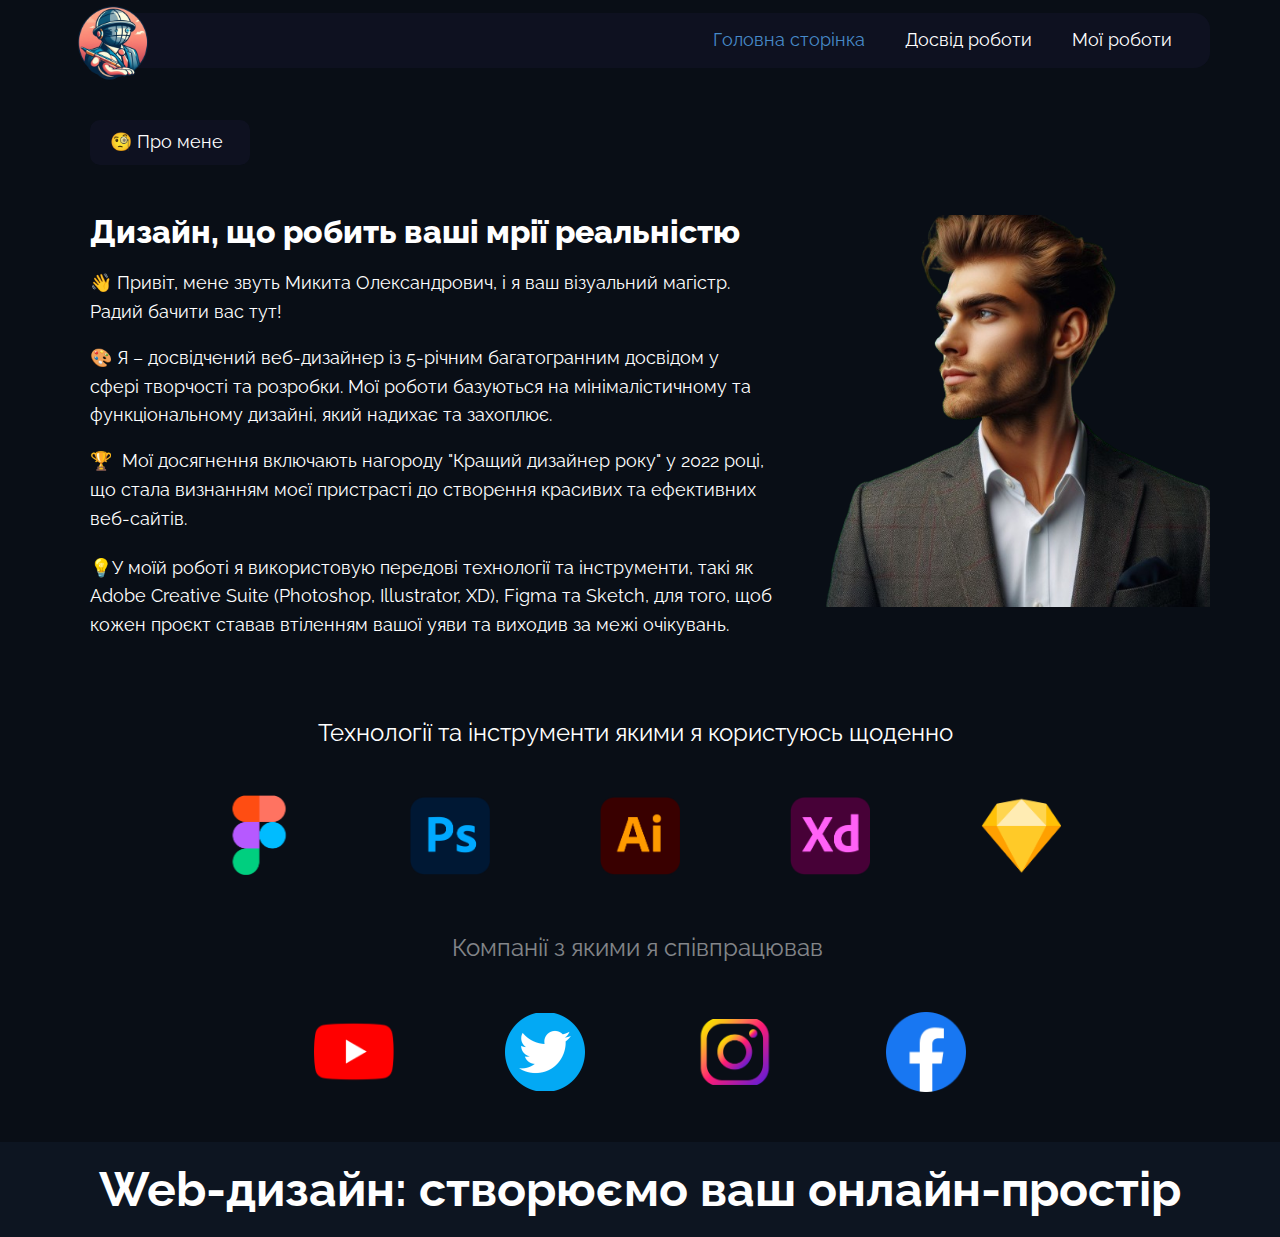
<file: MainPortfolio/index.html>
<!DOCTYPE html>
<html style="font-size: 16px;" lang="en"><head>
    <meta name="viewport" content="width=device-width, initial-scale=1.0">
    <meta charset="utf-8">
    <meta name="keywords" content="​Дизайн, що робить ваші мрії реальністю, ​Технології та інструменти якими я користуюсь щоденно, ​Компанії з якими я співпрацював">
    <meta name="description" content="Коротка інформація про дизайнера">
    <title>AboutMe</title>
    <link rel="stylesheet" href="nicepage.css" media="screen">
<link rel="stylesheet" href="AboutMe.css" media="screen">
    <script class="u-script" type="text/javascript" src="jquery.js" defer=""></script>
    <script class="u-script" type="text/javascript" src="nicepage.js" defer=""></script>
    <meta name="generator" content="Nicepage 6.8.9, nicepage.com">
    <link id="u-theme-google-font" rel="stylesheet" href="https://fonts.googleapis.com/css?family=Roboto:100,100i,300,300i,400,400i,500,500i,700,700i,900,900i|Open+Sans:300,300i,400,400i,500,500i,600,600i,700,700i,800,800i">
    <link id="u-page-google-font" rel="stylesheet" href="https://fonts.googleapis.com/css?family=Raleway:100,100i,200,200i,300,300i,400,400i,500,500i,600,600i,700,700i,800,800i,900,900i">
    <link rel="icon" type="image/x-icon" href="images/image_2024-04-22_13-17-17.png">
    
    
    
    <script type="application/ld+json">{
		"@context": "http://schema.org",
		"@type": "Organization",
		"name": "MainPortfolio"
}</script>
    <meta name="theme-color" content="#478ac9">
    <meta property="og:title" content="AboutMe">
    <meta property="og:type" content="website">
  <meta data-intl-tel-input-cdn-path="intlTelInput/"></head>
  <body data-path-to-root="./" data-include-products="false" class="u-body u-xl-mode" data-lang="en"><header class="u-clearfix u-custom-color-1 u-header u-header" id="sec-81fc"><div class="u-clearfix u-group-elements u-group-elements-1">
        <div class="u-custom-color-4 u-expanded-width-lg u-expanded-width-md u-expanded-width-sm u-expanded-width-xs u-radius u-shape u-shape-round u-shape-1"></div>
        <img class="u-expanded-height u-image u-image-contain u-image-default u-preserve-proportions u-image-1" src="images/image_2024-04-22_13-17-17.png" alt="" data-image-width="236" data-image-height="226">
        <nav class="u-align-right-lg u-align-right-md u-align-right-sm u-align-right-xs u-menu u-menu-one-level u-offcanvas u-menu-1">
          <div class="menu-collapse u-custom-font" style="font-size: 0.875rem; letter-spacing: 0px; font-family: Raleway;">
            <a class="u-button-style u-custom-left-right-menu-spacing u-custom-padding-bottom u-custom-text-color u-custom-text-shadow u-custom-top-bottom-menu-spacing u-nav-link u-text-active-palette-1-base u-text-hover-palette-2-base" href="#">
              <svg class="u-svg-link" viewBox="0 0 24 24"><use xlink:href="#svg-b548"></use></svg>
              <svg class="u-svg-content" version="1.1" id="svg-b548" viewBox="0 0 16 16" x="0px" y="0px" xmlns:xlink="http://www.w3.org/1999/xlink" xmlns="http://www.w3.org/2000/svg"><g><rect y="1" width="16" height="2"></rect><rect y="7" width="16" height="2"></rect><rect y="13" width="16" height="2"></rect>
</g></svg>
            </a>
          </div>
          <div class="u-custom-menu u-nav-container">
            <ul class="u-custom-font u-nav u-unstyled u-nav-1"><li class="u-nav-item"><a class="u-button-style u-nav-link u-text-active-palette-1-base u-text-custom-color-2 u-text-hover-palette-2-base" href="index.html" style="padding: 10px 20px;">Головна сторінка</a>
</li><li class="u-nav-item"><a class="u-button-style u-nav-link u-text-active-palette-1-base u-text-custom-color-2 u-text-hover-palette-2-base" href="Experience.html" style="padding: 10px 20px;">Досвід роботи</a>
</li><li class="u-nav-item"><a class="u-button-style u-nav-link u-text-active-palette-1-base u-text-custom-color-2 u-text-hover-palette-2-base" href="MyWork.html" style="padding: 10px 20px;">Мої роботи</a>
</li></ul>
          </div>
          <div class="u-custom-menu u-nav-container-collapse">
            <div class="u-black u-container-style u-expanded-width u-inner-container-layout u-opacity u-opacity-95 u-sidenav">
              <div class="u-inner-container-layout u-sidenav-overflow">
                <div class="u-expanded u-menu-close"></div>
                <ul class="u-align-center u-nav u-popupmenu-items u-unstyled u-nav-2"><li class="u-nav-item"><a class="u-button-style u-nav-link" href="index.html">Головна сторінка</a>
</li><li class="u-nav-item"><a class="u-button-style u-nav-link" href="Experience.html">Досвід роботи</a>
</li><li class="u-nav-item"><a class="u-button-style u-nav-link" href="MyWork.html">Мої роботи</a>
</li></ul>
              </div>
            </div>
            <div class="u-black u-menu-overlay u-opacity u-opacity-70"></div>
          </div>
        </nav>
      </div></header>
    <section class="u-clearfix u-custom-color-1 u-section-1" id="sec-91f1">
      <div class="u-clearfix u-sheet u-valign-middle-sm u-sheet-1">
        <div class="u-container-style u-custom-color-4 u-group u-hidden-md u-hidden-sm u-hidden-xs u-radius u-shape-round u-group-1">
          <div class="u-container-layout u-container-layout-1">
            <p class="u-custom-font u-text u-text-1">🧐 Про мене</p>
          </div>
        </div>
        <div class="custom-expanded u-container-style u-custom-color-1 u-expanded-width-lg u-expanded-width-md u-expanded-width-sm u-expanded-width-xl u-group u-group-2">
          <div class="u-container-layout u-valign-bottom-xs u-container-layout-2">
            <h1 class="u-align-center-md u-align-center-sm u-align-center-xs u-custom-font u-text u-text-2"> Дизайн, що робить ваші мрії реальністю</h1>
            <img class="u-hidden-md u-hidden-sm u-hidden-xs u-image u-image-contain u-image-default u-preserve-proportions u-image-1" src="images/image.png" alt="" data-image-width="1000" data-image-height="1000">
            <p class="u-custom-font u-text u-text-3"> 👋 Привіт, мене звуть Микита Олександрович, і я ваш візуальний магістр. Радий бачити вас тут!&nbsp;</p>
            <p class="u-custom-font u-text u-text-4"> 🎨 Я – досвідчений веб-дизайнер із 5-річним багатогранним досвідом у сфері творчості та розробки. Мої роботи базуються на мінімалістичному та функціональному дизайні, який надихає та захоплює.&nbsp;</p>
            <p class="u-custom-font u-text u-text-5"> 🏆&nbsp; Мої досягнення включають нагороду "Кращий дизайнер року" у 2022 році, що стала визнанням моєї пристрасті до створення красивих та ефективних веб-сайтів.&nbsp;</p>
            <p class="u-custom-font u-text u-text-6">💡​​У моїй роботі я використовую передові технології та інструменти, такі як Adobe Creative Suite (Photoshop, Illustrator, XD), Figma та Sketch, для того, щоб кожен проєкт ставав втіленням вашої уяви та виходив за межі очікувань.</p>
          </div>
        </div>
      </div>
    </section>
    <section class="u-clearfix u-custom-color-1 u-section-2" id="sec-444f">
      <div class="u-clearfix u-sheet u-valign-bottom-md u-sheet-1">
        <h2 class="u-align-center-lg u-align-center-md u-align-center-sm u-align-center-xs u-custom-font u-text u-text-1"> Технології та інструменти якими я користуюсь щоденно</h2>
        <div class="u-expanded-width-lg u-expanded-width-xs u-list u-list-1">
          <div class="u-repeater u-repeater-1">
            <div class="u-container-style u-list-item u-repeater-item">
              <div class="u-container-layout u-similar-container u-valign-middle-xl u-container-layout-1">
                <img class="u-image u-image-contain u-image-default u-preserve-proportions u-image-1" src="images/image_2024-04-22_14-06-07.png" alt="" data-image-width="165" data-image-height="165">
              </div>
            </div>
            <div class="u-container-align-center-xs u-container-style u-list-item u-repeater-item">
              <div class="u-container-layout u-similar-container u-valign-middle-xl u-container-layout-2">
                <img class="u-image u-image-contain u-image-default u-preserve-proportions u-image-2" src="images/image_2024-04-22_14-09-44.png" alt="" data-image-width="181" data-image-height="180">
              </div>
            </div>
            <div class="u-container-align-center-xs u-container-style u-list-item u-repeater-item">
              <div class="u-container-layout u-similar-container u-valign-middle-xl u-container-layout-3">
                <img class="u-image u-image-contain u-image-default u-preserve-proportions u-image-3" src="images/AI.png" alt="" data-image-width="181" data-image-height="180">
              </div>
            </div>
            <div class="u-container-align-center-xs u-container-style u-list-item u-repeater-item">
              <div class="u-container-layout u-similar-container u-valign-middle-xl u-container-layout-4">
                <img class="u-image u-image-contain u-image-default u-preserve-proportions u-image-4" src="images/xd.png" alt="" data-image-width="181" data-image-height="180">
              </div>
            </div>
            <div class="u-container-align-center-xs u-container-style u-list-item u-repeater-item">
              <div class="u-container-layout u-similar-container u-valign-middle-xl u-container-layout-5">
                <img class="u-image u-image-contain u-image-default u-preserve-proportions u-image-5" src="images/1.png" alt="" data-image-width="181" data-image-height="180">
              </div>
            </div>
          </div>
        </div>
        <h2 class="u-align-center-lg u-align-center-md u-align-center-sm u-align-center-xs u-custom-font u-text u-text-custom-color-7 u-text-2"> Компанії з якими я співпрацював</h2>
        <div class="u-expanded-width-xs u-list u-list-2">
          <div class="u-repeater u-repeater-2">
            <div class="u-container-style u-list-item u-repeater-item">
              <div class="u-container-layout u-similar-container u-valign-middle-xl u-container-layout-6">
                <img class="u-image u-image-contain u-image-default u-preserve-proportions u-image-6" src="images/youtube.png" alt="" data-image-width="176" data-image-height="138">
              </div>
            </div>
            <div class="u-container-style u-list-item u-repeater-item">
              <div class="u-container-layout u-similar-container u-valign-middle-xl u-container-layout-7">
                <img class="u-image u-image-contain u-image-default u-preserve-proportions u-image-7" src="images/twiter.png" alt="" data-image-width="160" data-image-height="156">
              </div>
            </div>
            <div class="u-container-style u-list-item u-repeater-item">
              <div class="u-container-layout u-similar-container u-valign-middle-xl u-container-layout-8">
                <img class="u-image u-image-contain u-image-default u-preserve-proportions u-image-8" src="images/insta.png" alt="" data-image-width="172" data-image-height="141">
              </div>
            </div>
            <div class="u-container-style u-list-item u-repeater-item">
              <div class="u-container-layout u-similar-container u-valign-middle-xl u-container-layout-9">
                <img class="u-image u-image-contain u-image-default u-preserve-proportions u-image-9" src="images/facebook.png" alt="" data-image-width="166" data-image-height="166">
              </div>
            </div>
          </div>
        </div>
      </div>
    </section>
    
    
    
    <footer class="u-align-center u-clearfix u-custom-color-1 u-footer u-footer" id="sec-3977"><div class="u-clearfix u-sheet u-valign-middle u-sheet-1">
        <p class="u-align-center-md u-align-center-sm u-align-center-xs u-custom-font u-small-text u-text u-text-variant u-text-1"> Web-дизайн: створюємо ваш онлайн-простір</p>
      </div></footer>
  
</body></html>
</file>
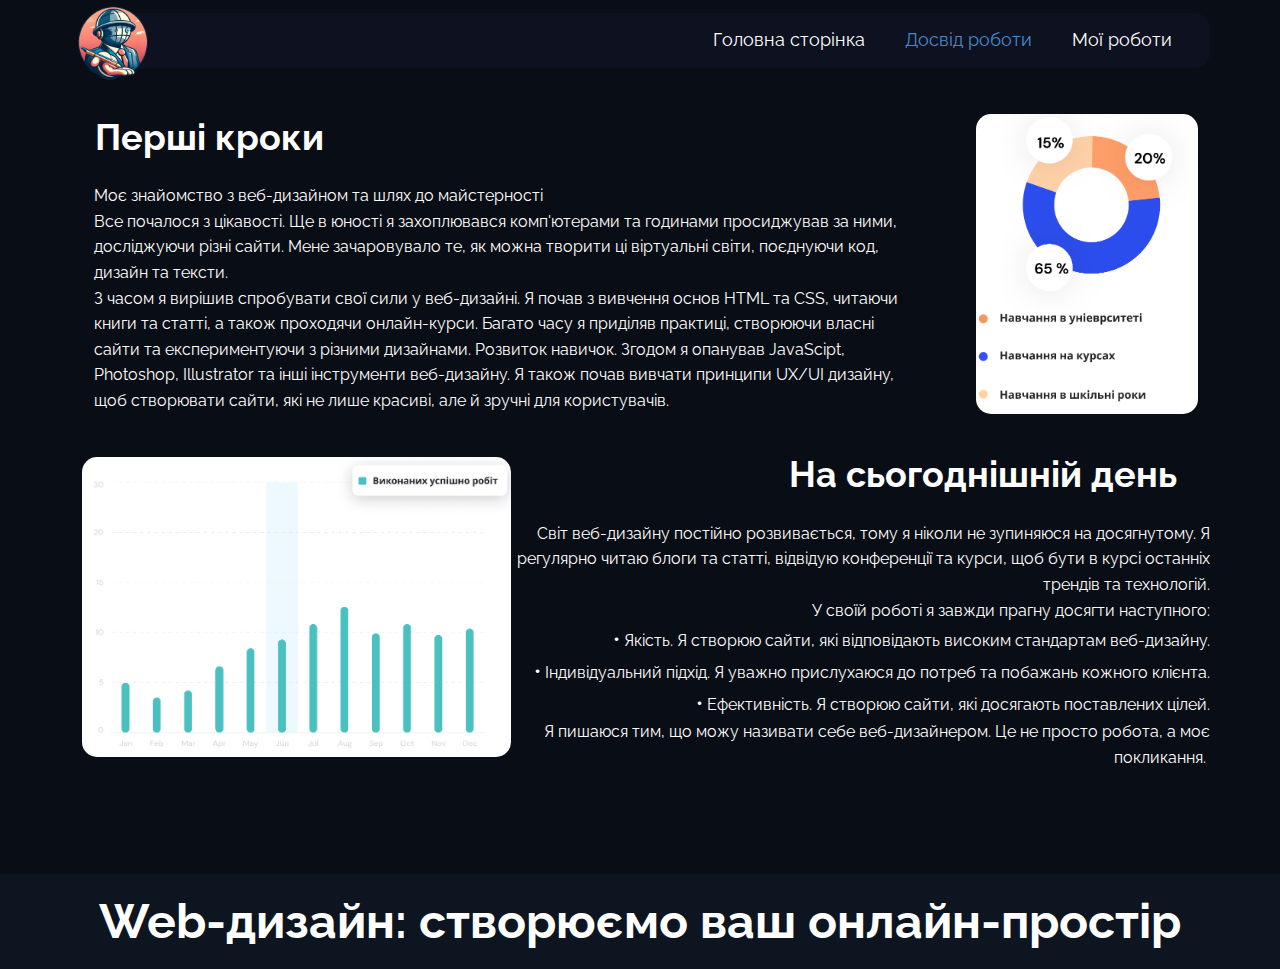
<file: MainPortfolio/Experience.html>
<!DOCTYPE html>
<html style="font-size: 16px;" lang="en"><head>
    <meta name="viewport" content="width=device-width, initial-scale=1.0">
    <meta charset="utf-8">
    <meta name="keywords" content="">
    <meta name="description" content="Основні навики та здібності дизайнера">
    <title>Experience</title>
    <link rel="stylesheet" href="nicepage.css" media="screen">
<link rel="stylesheet" href="Experience.css" media="screen">
    <script class="u-script" type="text/javascript" src="jquery.js" defer=""></script>
    <script class="u-script" type="text/javascript" src="nicepage.js" defer=""></script>
    <meta name="generator" content="Nicepage 6.8.9, nicepage.com">
    <link id="u-theme-google-font" rel="stylesheet" href="https://fonts.googleapis.com/css?family=Roboto:100,100i,300,300i,400,400i,500,500i,700,700i,900,900i|Open+Sans:300,300i,400,400i,500,500i,600,600i,700,700i,800,800i">
    <link id="u-page-google-font" rel="stylesheet" href="https://fonts.googleapis.com/css?family=Raleway:100,100i,200,200i,300,300i,400,400i,500,500i,600,600i,700,700i,800,800i,900,900i">
    <link rel="icon" type="image/x-icon" href="images/image_2024-04-22_13-17-17.png">
    
    
    <script type="application/ld+json">{
		"@context": "http://schema.org",
		"@type": "Organization",
		"name": "MainPortfolio"
}</script>
    <meta name="theme-color" content="#478ac9">
    <meta property="og:title" content="Experience">
    <meta property="og:type" content="website">
  <meta data-intl-tel-input-cdn-path="intlTelInput/"></head>
  <body data-path-to-root="./" data-include-products="false" class="u-body u-xl-mode" data-lang="en"><header class="u-clearfix u-custom-color-1 u-header u-header" id="sec-81fc"><div class="u-clearfix u-group-elements u-group-elements-1">
        <div class="u-custom-color-4 u-expanded-width-lg u-expanded-width-md u-expanded-width-sm u-expanded-width-xs u-radius u-shape u-shape-round u-shape-1"></div>
        <img class="u-expanded-height u-image u-image-contain u-image-default u-preserve-proportions u-image-1" src="images/image_2024-04-22_13-17-17.png" alt="" data-image-width="236" data-image-height="226">
        <nav class="u-align-right-lg u-align-right-md u-align-right-sm u-align-right-xs u-menu u-menu-one-level u-offcanvas u-menu-1">
          <div class="menu-collapse u-custom-font" style="font-size: 0.875rem; letter-spacing: 0px; font-family: Raleway;">
            <a class="u-button-style u-custom-left-right-menu-spacing u-custom-padding-bottom u-custom-text-color u-custom-text-shadow u-custom-top-bottom-menu-spacing u-nav-link u-text-active-palette-1-base u-text-hover-palette-2-base" href="#">
              <svg class="u-svg-link" viewBox="0 0 24 24"><use xlink:href="#svg-b548"></use></svg>
              <svg class="u-svg-content" version="1.1" id="svg-b548" viewBox="0 0 16 16" x="0px" y="0px" xmlns:xlink="http://www.w3.org/1999/xlink" xmlns="http://www.w3.org/2000/svg"><g><rect y="1" width="16" height="2"></rect><rect y="7" width="16" height="2"></rect><rect y="13" width="16" height="2"></rect>
</g></svg>
            </a>
          </div>
          <div class="u-custom-menu u-nav-container">
            <ul class="u-custom-font u-nav u-unstyled u-nav-1"><li class="u-nav-item"><a class="u-button-style u-nav-link u-text-active-palette-1-base u-text-custom-color-2 u-text-hover-palette-2-base" href="index.html" style="padding: 10px 20px;">Головна сторінка</a>
</li><li class="u-nav-item"><a class="u-button-style u-nav-link u-text-active-palette-1-base u-text-custom-color-2 u-text-hover-palette-2-base" href="Experience.html" style="padding: 10px 20px;">Досвід роботи</a>
</li><li class="u-nav-item"><a class="u-button-style u-nav-link u-text-active-palette-1-base u-text-custom-color-2 u-text-hover-palette-2-base" href="MyWork.html" style="padding: 10px 20px;">Мої роботи</a>
</li></ul>
          </div>
          <div class="u-custom-menu u-nav-container-collapse">
            <div class="u-black u-container-style u-expanded-width u-inner-container-layout u-opacity u-opacity-95 u-sidenav">
              <div class="u-inner-container-layout u-sidenav-overflow">
                <div class="u-expanded u-menu-close"></div>
                <ul class="u-align-center u-nav u-popupmenu-items u-unstyled u-nav-2"><li class="u-nav-item"><a class="u-button-style u-nav-link" href="index.html">Головна сторінка</a>
</li><li class="u-nav-item"><a class="u-button-style u-nav-link" href="Experience.html">Досвід роботи</a>
</li><li class="u-nav-item"><a class="u-button-style u-nav-link" href="MyWork.html">Мої роботи</a>
</li></ul>
              </div>
            </div>
            <div class="u-black u-menu-overlay u-opacity u-opacity-70"></div>
          </div>
        </nav>
      </div></header>
    <section class="u-clearfix u-custom-color-1 u-section-1" id="sec-5b36">
      <div class="u-clearfix u-sheet u-valign-middle-md u-valign-middle-sm u-valign-middle-xs u-sheet-1">
        <img class="u-image u-image-contain u-image-round u-radius u-image-1" src="images/image_2024-04-22_16-18-51.png" alt="" data-image-width="582" data-image-height="785">
        <h3 class="u-custom-font u-text u-text-default u-text-1"> Перші кроки</h3>
        <p class="u-custom-font u-hidden-md u-hidden-sm u-hidden-xs u-text u-text-2"> Моє знайомство з веб-дизайном та шлях до майстерності<br>Все почалося з цікавості. Ще в юності я захоплювався комп'ютерами та годинами просиджував за ними, досліджуючи різні сайти. Мене зачаровувало те, як можна творити ці віртуальні світи, поєднуючи код, дизайн та тексти.<br>З часом я вирішив спробувати свої сили у веб-дизайні. Я почав з вивчення основ HTML та CSS, читаючи книги та статті, а також проходячи онлайн-курси. Багато часу я приділяв практиці, створюючи власні сайти та експериментуючи з різними дизайнами. Розвиток навичок. Згодом я опанував JavaScipt, Photoshop, Illustrator та інші інструменти веб-дизайну. Я також почав вивчати принципи UX/UI дизайну, щоб створювати сайти, які не лише красиві, але й зручні для користувачів.
        </p>
        <h3 class="u-custom-font u-text u-text-default u-text-3"> На сьогоднішній день<span style="font-weight: 700;"></span>
        </h3>
        <p class="u-align-right u-custom-font u-hidden-md u-hidden-sm u-hidden-xs u-text u-text-4">&nbsp;Світ веб-дизайну постійно розвивається, тому я ніколи не зупиняюся на досягнутому. Я регулярно читаю блоги та статті, відвідую конференції та курси, щоб бути в курсі останніх трендів та технологій.<br>У своїй роботі я завжди прагну досягти наступного:<br>
          <span style="font-size: 1.25rem;">•</span>&nbsp;Якість.&nbsp;Я створюю сайти,&nbsp;які відповідають високим стандартам веб-дизайну.<br>
          <span style="font-size: 1.25rem;">•</span> Індивідуальний підхід.&nbsp;Я уважно прислухаюся до потреб та побажань кожного клієнта.<br>
          <span style="font-size: 1.25rem;">•</span> Ефективність.&nbsp;Я створюю сайти,&nbsp;які досягають поставлених цілей.<br>Я пишаюся тим, що можу називати себе веб-дизайнером. Це не просто робота, а моє покликання.&nbsp;
        </p>
        <img class="u-expanded-width-xs u-image u-image-contain u-image-round u-radius u-image-2" src="images/image_2024-04-22_16-18-23.png" alt="" data-image-width="1005" data-image-height="703">
      </div>
    </section>
    
    
    
    <footer class="u-align-center u-clearfix u-custom-color-1 u-footer u-footer" id="sec-3977"><div class="u-clearfix u-sheet u-valign-middle u-sheet-1">
        <p class="u-align-center-md u-align-center-sm u-align-center-xs u-custom-font u-small-text u-text u-text-variant u-text-1"> Web-дизайн: створюємо ваш онлайн-простір</p>
      </div></footer>  
</body></html>
</file>
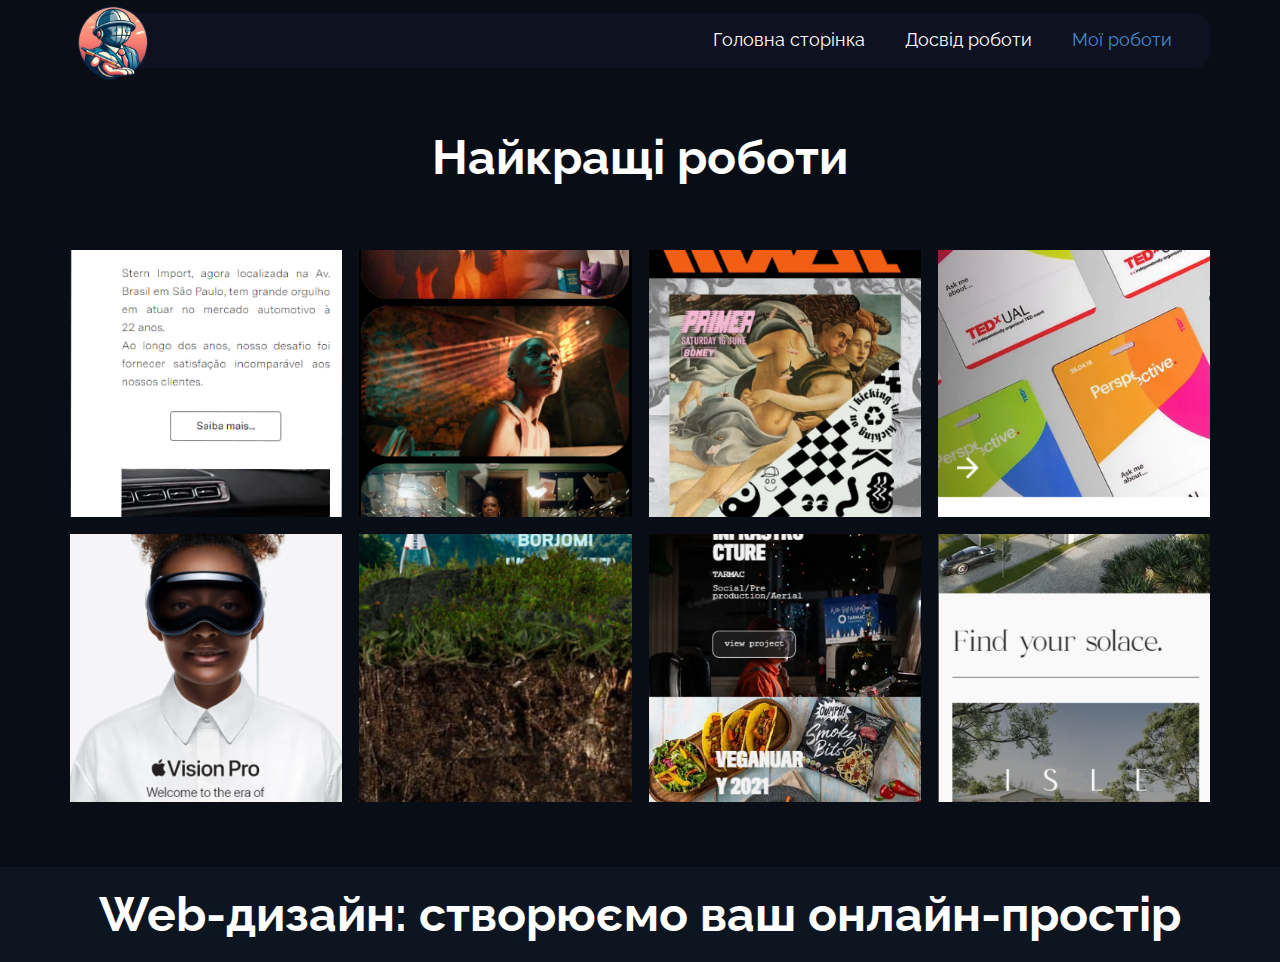
<file: MainPortfolio/MyWork.html>
<!DOCTYPE html>
<html style="font-size: 16px;" lang="en"><head>
    <meta name="viewport" content="width=device-width, initial-scale=1.0">
    <meta charset="utf-8">
    <meta name="keywords" content="Найкращі роботи">
    <meta name="description" content="Найкращі професіональні роботи дизайнера">
    <title>MyWork</title>
    <link rel="stylesheet" href="nicepage.css" media="screen">
<link rel="stylesheet" href="MyWork.css" media="screen">
    <script class="u-script" type="text/javascript" src="jquery.js" defer=""></script>
    <script class="u-script" type="text/javascript" src="nicepage.js" defer=""></script>
    <meta name="generator" content="Nicepage 6.8.9, nicepage.com">
    <link id="u-theme-google-font" rel="stylesheet" href="https://fonts.googleapis.com/css?family=Roboto:100,100i,300,300i,400,400i,500,500i,700,700i,900,900i|Open+Sans:300,300i,400,400i,500,500i,600,600i,700,700i,800,800i">
    <link id="u-page-google-font" rel="stylesheet" href="https://fonts.googleapis.com/css?family=Raleway:100,100i,200,200i,300,300i,400,400i,500,500i,600,600i,700,700i,800,800i,900,900i">
    <link rel="icon" type="image/x-icon" href="images/image_2024-04-22_13-17-17.png">
    
    
    <script type="application/ld+json">{
		"@context": "http://schema.org",
		"@type": "Organization",
		"name": "MainPortfolio"
}</script>
    <meta name="theme-color" content="#478ac9">
    <meta property="og:title" content="MyWork">
    <meta property="og:type" content="website">
  <meta data-intl-tel-input-cdn-path="intlTelInput/"></head>
  <body data-path-to-root="./" data-include-products="false" class="u-body u-xl-mode" data-lang="en"><header class="u-clearfix u-custom-color-1 u-header u-header" id="sec-81fc"><div class="u-clearfix u-group-elements u-group-elements-1">
        <div class="u-custom-color-4 u-expanded-width-lg u-expanded-width-md u-expanded-width-sm u-expanded-width-xs u-radius u-shape u-shape-round u-shape-1"></div>
        <img class="u-expanded-height u-image u-image-contain u-image-default u-preserve-proportions u-image-1" src="images/image_2024-04-22_13-17-17.png" alt="" data-image-width="236" data-image-height="226">
        <nav class="u-align-right-lg u-align-right-md u-align-right-sm u-align-right-xs u-menu u-menu-one-level u-offcanvas u-menu-1">
          <div class="menu-collapse u-custom-font" style="font-size: 0.875rem; letter-spacing: 0px; font-family: Raleway;">
            <a class="u-button-style u-custom-left-right-menu-spacing u-custom-padding-bottom u-custom-text-color u-custom-text-shadow u-custom-top-bottom-menu-spacing u-nav-link u-text-active-palette-1-base u-text-hover-palette-2-base" href="#">
              <svg class="u-svg-link" viewBox="0 0 24 24"><use xlink:href="#svg-b548"></use></svg>
              <svg class="u-svg-content" version="1.1" id="svg-b548" viewBox="0 0 16 16" x="0px" y="0px" xmlns:xlink="http://www.w3.org/1999/xlink" xmlns="http://www.w3.org/2000/svg"><g><rect y="1" width="16" height="2"></rect><rect y="7" width="16" height="2"></rect><rect y="13" width="16" height="2"></rect>
</g></svg>
            </a>
          </div>
          <div class="u-custom-menu u-nav-container">
            <ul class="u-custom-font u-nav u-unstyled u-nav-1"><li class="u-nav-item"><a class="u-button-style u-nav-link u-text-active-palette-1-base u-text-custom-color-2 u-text-hover-palette-2-base" href="index.html" style="padding: 10px 20px;">Головна сторінка</a>
</li><li class="u-nav-item"><a class="u-button-style u-nav-link u-text-active-palette-1-base u-text-custom-color-2 u-text-hover-palette-2-base" href="Experience.html" style="padding: 10px 20px;">Досвід роботи</a>
</li><li class="u-nav-item"><a class="u-button-style u-nav-link u-text-active-palette-1-base u-text-custom-color-2 u-text-hover-palette-2-base" href="MyWork.html" style="padding: 10px 20px;">Мої роботи</a>
</li></ul>
          </div>
          <div class="u-custom-menu u-nav-container-collapse">
            <div class="u-black u-container-style u-expanded-width u-inner-container-layout u-opacity u-opacity-95 u-sidenav">
              <div class="u-inner-container-layout u-sidenav-overflow">
                <div class="u-expanded u-menu-close"></div>
                <ul class="u-align-center u-nav u-popupmenu-items u-unstyled u-nav-2"><li class="u-nav-item"><a class="u-button-style u-nav-link" href="index.html">Головна сторінка</a>
</li><li class="u-nav-item"><a class="u-button-style u-nav-link" href="Experience.html">Досвід роботи</a>
</li><li class="u-nav-item"><a class="u-button-style u-nav-link" href="MyWork.html">Мої роботи</a>
</li></ul>
              </div>
            </div>
            <div class="u-black u-menu-overlay u-opacity u-opacity-70"></div>
          </div>
        </nav>
      </div></header>
    <section class="u-align-center u-clearfix u-container-align-center u-custom-color-1 u-section-1" id="sec-3d50">
      <div class="u-clearfix u-sheet u-sheet-1">
        <h1 class="u-align-center u-custom-font u-text u-text-default u-text-1">Найкращі роботи</h1>
        <div class="u-expanded-width u-gallery u-layout-grid u-lightbox u-show-text-on-hover u-gallery-1">
          <div class="u-gallery-inner u-gallery-inner-1">
            <div class="u-effect-fade u-gallery-item">
              <div class="u-back-slide" data-image-width="723" data-image-height="922">
                <img class="u-back-image u-expanded" src="images/11.png">
              </div>
              <div class="u-over-slide u-shading u-over-slide-1"></div>
            </div>
            <div class="u-effect-fade u-gallery-item">
              <div class="u-back-slide" data-image-width="748" data-image-height="934">
                <img class="u-back-image u-expanded" src="images/2.png">
              </div>
              <div class="u-over-slide u-shading u-over-slide-2"></div>
            </div>
            <div class="u-effect-fade u-gallery-item">
              <div class="u-back-slide" data-image-width="720" data-image-height="914">
                <img class="u-back-image u-expanded" src="images/3.png">
              </div>
              <div class="u-over-slide u-shading u-over-slide-3"></div>
            </div>
            <div class="u-effect-fade u-gallery-item">
              <div class="u-back-slide" data-image-width="720" data-image-height="914">
                <img class="u-back-image u-expanded" src="images/4.png">
              </div>
              <div class="u-over-slide u-shading u-over-slide-4"></div>
            </div>
            <div class="u-effect-fade u-gallery-item">
              <div class="u-back-slide" data-image-width="720" data-image-height="920">
                <img class="u-back-image u-expanded" src="images/5.png">
              </div>
              <div class="u-over-slide u-shading u-over-slide-5"></div>
            </div>
            <div class="u-effect-fade u-gallery-item">
              <div class="u-back-slide" data-image-width="720" data-image-height="920">
                <img class="u-back-image u-expanded" src="images/6.png">
              </div>
              <div class="u-over-slide u-shading u-over-slide-6"></div>
            </div>
            <div class="u-effect-fade u-gallery-item">
              <div class="u-back-slide" data-image-width="720" data-image-height="920">
                <img class="u-back-image u-expanded" src="images/7.png">
              </div>
              <div class="u-over-slide u-shading u-over-slide-7"></div>
            </div>
            <div class="u-effect-fade u-gallery-item">
              <div class="u-back-slide" data-image-width="720" data-image-height="920">
                <img class="u-back-image u-expanded" src="images/8.png">
              </div>
              <div class="u-over-slide u-shading u-over-slide-8"></div>
            </div>
          </div>
        </div>
      </div>
    </section>
    
    
    
    <footer class="u-align-center u-clearfix u-custom-color-1 u-footer u-footer" id="sec-3977"><div class="u-clearfix u-sheet u-valign-middle u-sheet-1">
        <p class="u-align-center-md u-align-center-sm u-align-center-xs u-custom-font u-small-text u-text u-text-variant u-text-1"> Web-дизайн: створюємо ваш онлайн-простір</p>
      </div></footer>  
</body></html>
</file>
